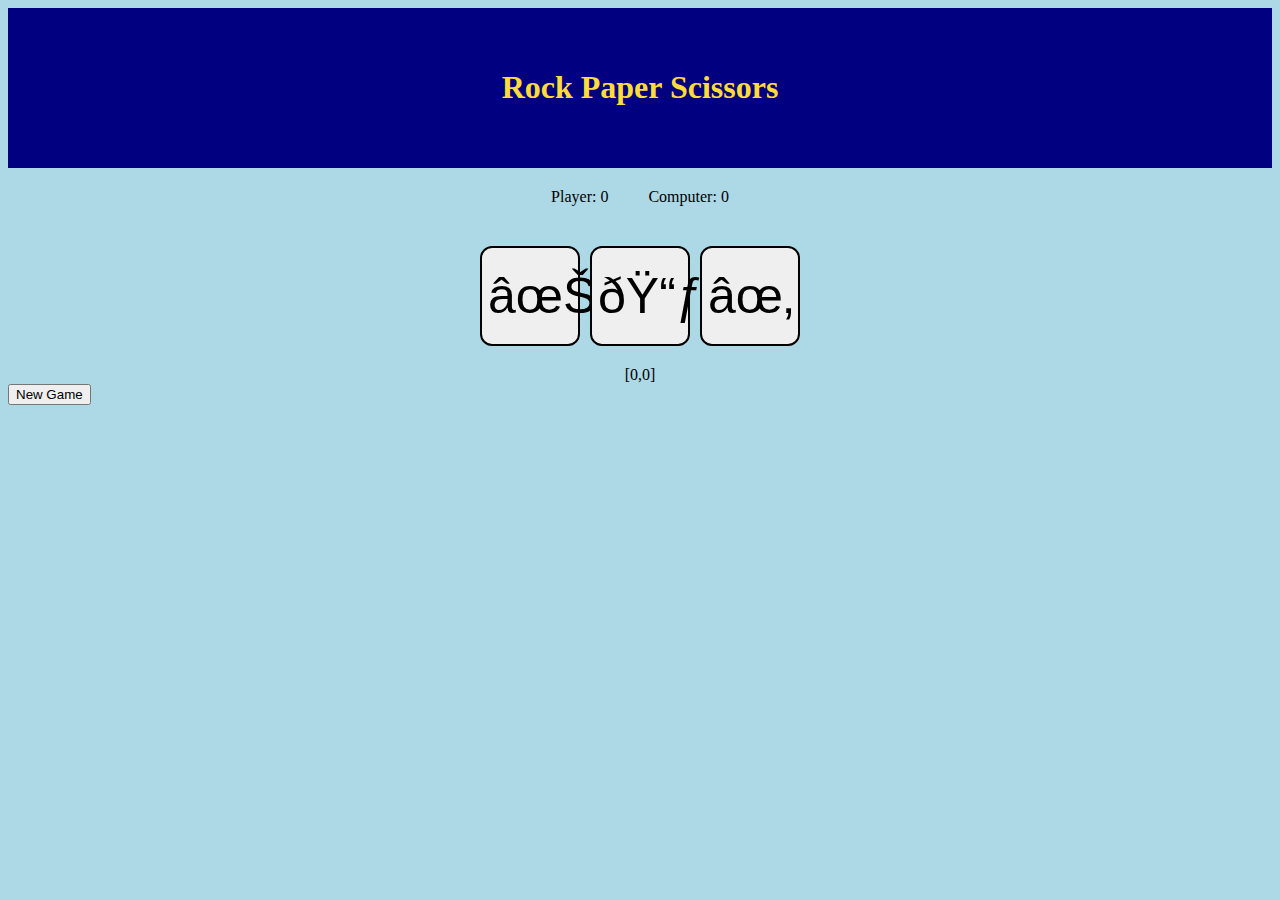
<file: First Attempt/index.html>
<!DOCTYPE html>
<html>
  <head>
    <meta charset="" UTF="8" />
    <link rel="stylesheet" href="style.css" />
    <title>Rock Paper Scissors</title>
  </head>
  <body>
    <main>
      <header class="header">
        <h1 class="title">Rock Paper Scissors</h1>
      </header>
      <div class ='scores-container'>
          <div class="'score-box">
                <div class="player player--0">
                    <h1 class="name" id="name--0">Player 1</h2>
                    <p class="score" id="score--0">5</p>
                </div>
        </div>
        <div class="'score-box">
            <div class="computer computer--1">
                <h1 class="name" id="name--1">Computer</h2>
                <p class="score" id="score--1">0</p>
            </div>
        </div>
    </div>
      <div class="buttons">
        <button class="btn btn--rock">✊</button>
        <button class="btn btn--paper">📃</button>
        <button class="btn btn--scissors">✂</button>
      </div>
      
      <div class="scores">[0,0]</div>
    </main>

    <div class="modal" id="endgameModal">
      <button class="btn btn--new" id="restartBtn">New Game</button>
    </div>
    <div class="overlay" id="overlay"></div>
    <script src="script.js"></script>
  </body>
</html>
</file>
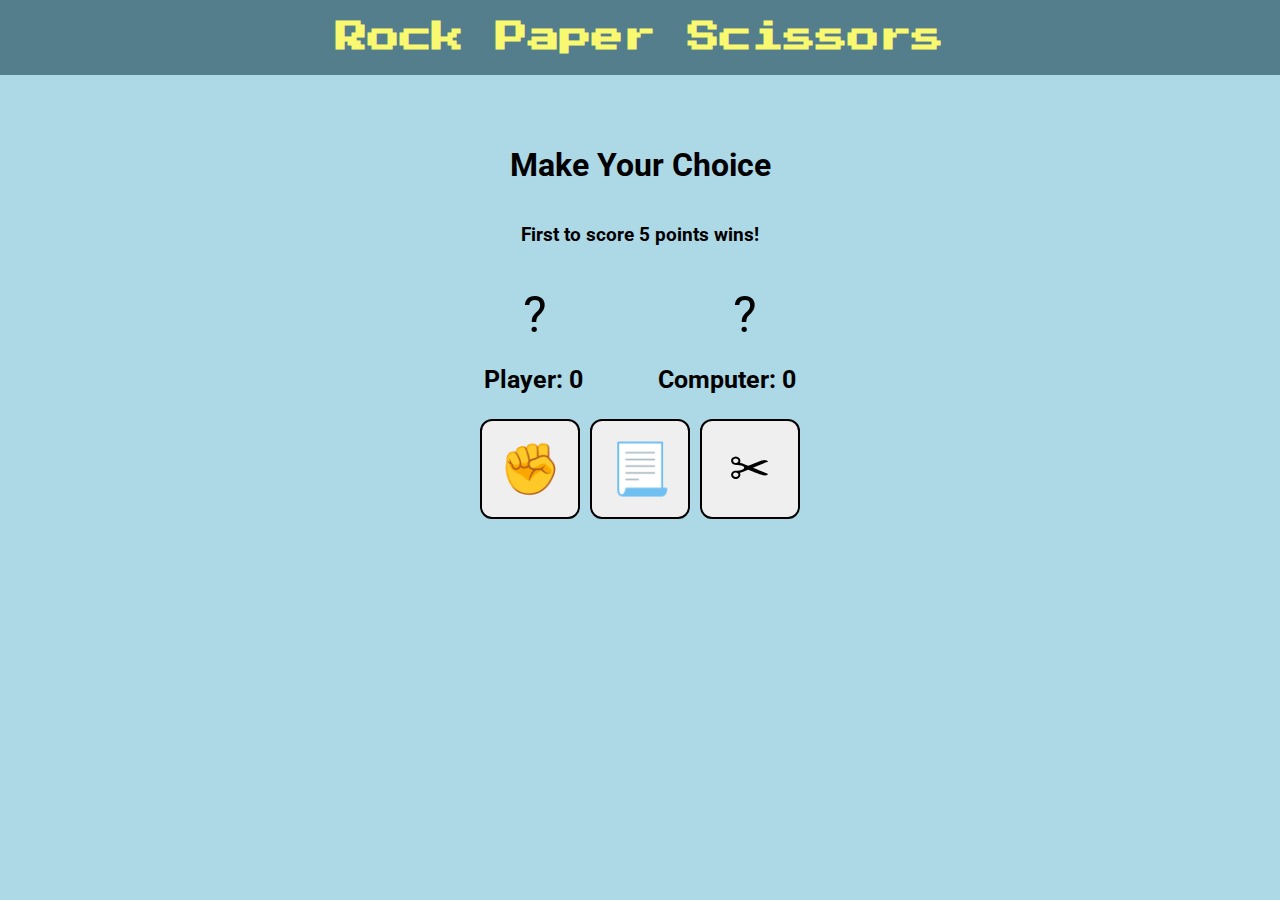
<file: Second Attempt/index.html>
<!DOCTYPE html>
<html lang="en">
  <head>
    <meta charset="UTF-8" />
    <meta http-equiv="X-UA-Compatible" content="IE=edge" />
    <meta name="viewport" content="width=device-width, initial-scale=1.0" />
    <title>Rock Paper Scissors</title>
    <link rel="stylesheet" href="style.css" />
    <link rel="preconnect" href="https://fonts.googleapis.com">
    <link rel="preconnect" href="https://fonts.gstatic.com" crossorigin>
    <link href="https://fonts.googleapis.com/css2?family=Montserrat:ital,wght@0,700;0,900;1,600&family=Press+Start+2P&display=swap" rel="stylesheet"> 
    <link href="https://fonts.googleapis.com/css2?family=Roboto:wght@300;400&display=swap" rel="stylesheet"> 
    
  </head>
  <body>
    <header class="header">
      <h1 class="title">Rock Paper Scissors</h1>
    </header>

    <div class="modal" id="myModal">
      <div class="modalContents">
        <div class="winner">
          <div class="matchWinner hidden">Player 1 Wins!</div>
        </div>
        <div class="reset">
          <button class="resetBtn ">Play Again?</button>
        </div>
      </div>
      
    </div>
   
    <main class="main">

      <div class="playerMovesTitle">
        <h1 class="choice">Make Your Choice</h1>
        <h3 class="firstTo">First to score 5 points wins!</h3>
      </div>

      <div class="playerChoicePic">
        <div class="player1ChoicePic">
          ?
        </div>
        <div class="computerChoicePic">
          ?
        </div>
      </div>

      <div class="scores-container">
        <div class="score-box-top">
          <div class="player player--0">
           
            <h1 class="name" id="name--0">Player 1</h2>
            <p class="score" id="score--0">5</p>
          </div>
          <div class="computer computer--1">
            
            <h1 class="name" id="name--1">Computer</h2>
            <p class="score" id="score--1">0</p>
          </div>
        </div>
      </div>
      <!-- <div class="score-box-bottom">
        <div class="gameScore">
          [0,0]
        </div>
      </div> -->
      <div class="gameButtons">
          <button class="btn btn--rock">✊</button>
          <button class="btn btn--paper">📃</button>
          <button class="btn btn--scissors">✂</button>
      </div>
      
    </main>
    
    
  </body>
  <script src="script.js"></script>
</html>
</file>
<file: First Attempt/style.css>
body {
  background-color: lightblue;
}

/* Buttons */
.buttons {
  border: none;
  color: inherit;
  font-family: inherit;
  font-size: inherit;
  cursor: pointer;
  outline: none;
  display: flex;
  justify-content: center;
  padding: 20px 0px;
}

.btn--rock {
  margin-right: 10px;
  width: 100px;
  height: 100px;
  font-size: 50px;
  border-radius: 12px;
  border: 2px solid black;
}

.btn--paper {
  margin-right: 10px;
  width: 100px;
  height: 100px;
  font-size: 50px;
  border-radius: 12px;
  border: 2px solid black;
}

.btn--scissors {
  width: 100px;
  height: 100px;
  font-size: 50px;
  border-radius: 12px;
  border: 2px solid black;
}

/* Score Display */
.scores-container {
  display: flex;
  justify-content: center;
  padding: 20px 0px;
}

.player--0 {
  display: flex;
  justify-content: center;
  margin-right: 20px;
}

.computer--1 {
  display: flex;
  justify-content: center;
  margin-left: 20px;
}

.scores {
  display: flex;
  justify-content: center;
}

/* Header TEST */
.header {
  display: flex;
  justify-content: center;
  padding: 40px 0px;
  background-color: navy;
}

.title {
  font-size: 32px;
  color: rgb(255, 220, 57);
  font-family: "Press Start 2P", cursive;
}
</file>
<file: Second Attempt/style.css>
/* * {
  border: red solid 1px;
} */

/* @font-face {
  font-family: PressStart;
  src: url(fonts/PressStart2P-Regular);
}
@font-face {
  font-family: VariableWght;
  src: url(fonts/Montserrat-Variable_wght);
}
@font-face {
  font-family: VariableItalic;
  src: url(font/Montserrat-Italic-VariableFont_wght);
} */

body {
  background-color: #add8e6;
  margin: 0;
  padding: 0;
}

.header {
  display: flex;
  justify-content: center;
  /* background-color: #80aab7; */
  background-color: #547e8b;
}

.title {
  font-family: "Montserrat", sans-serif;
  font-family: "Press Start 2P", cursive;
  color: #f9f871;
}

.modal {
  display: none; /* Hidden by default */
  position: fixed; /* Stay in place */
  z-index: 1; /* Sit on top */
  left: 0;
  top: 0;
  width: 100%; /* Full width */
  height: 100%; /* Full height */
  overflow: auto; /* Enable scroll if needed */
  background-color: rgb(0, 0, 0); /* Fallback color */
  background-color: rgba(0, 0, 0, 0.4); /* Black w/ opacity */
}

.modalContents {
  display: flex;
  flex-direction: column;
  align-items: center;
  justify-content: center;
  background-color: #add8e6;
  width: 200px;
  height: 100px;
  margin: auto;
  margin-top: 350px;
  padding: 20px;
  border: 1px solid #888;
  border-radius: 10px;
}

.playerMovesTitle {
  display: flex;
  flex-direction: column;
  align-items: center;
  justify-content: center;
  font-family: "Roboto", sans-serif;
  margin-top: 50px;
}

.winner {
  font-size: 24px;
  font-weight: bold;
  margin-bottom: 25px;
}

.resetBtn {
  border: none;
  border-radius: 5px;
  font-size: 20px;
  background-color: #547e8b;
  color: white;
  height: 35px;
  width: 150px;
}

.resetBtn:hover {
  background-color: #1d5a6d;
}

/* Buttons */
.buttons {
  border: none;
  color: inherit;
  font-family: inherit;
  font-size: inherit;
  cursor: pointer;
  outline: none;
  display: flex;
  justify-content: center;
  padding: 20px 0px;
}

.btn--rock,
.btn--paper {
  margin-right: 10px;
  width: 100px;
  height: 100px;
  font-size: 50px;
  border-radius: 12px;
  border: 2px solid black;
}

.btn--scissors {
  width: 100px;
  height: 100px;
  font-size: 50px;
  border-radius: 12px;
  border: 2px solid black;
}

.playerChoicePic {
  display: flex;
  justify-content: center;
  font-family: "Roboto", sans-serif;
}

.computerChoicePic {
  margin-left: 110px;
}

.player1ChoicePic,
.computerChoicePic {
  display: flex;
  justify-content: center;
  align-items: center;
  height: 100px;
  width: 100px;
  font-size: 50px;
}

.scores-container {
  /* margin-top: 100px; */
  margin-bottom: 25px;
}

.scores-container,
.score-box-bottom {
  display: flex;
  justify-content: center;
}

.score-box-top {
  display: flex;
}

.score-box-bottom {
  margin-right: 0px;
}

.computer {
  margin-left: 75px;
  font-size: 25px;
  font-weight: bold;
  font-family: "Roboto", sans-serif;
}
.player {
  font-weight: bold;
  font-size: 25px;
  font-family: "Roboto", sans-serif;
}

.gameButtons {
  display: flex;
  justify-content: center;
}
</file>
